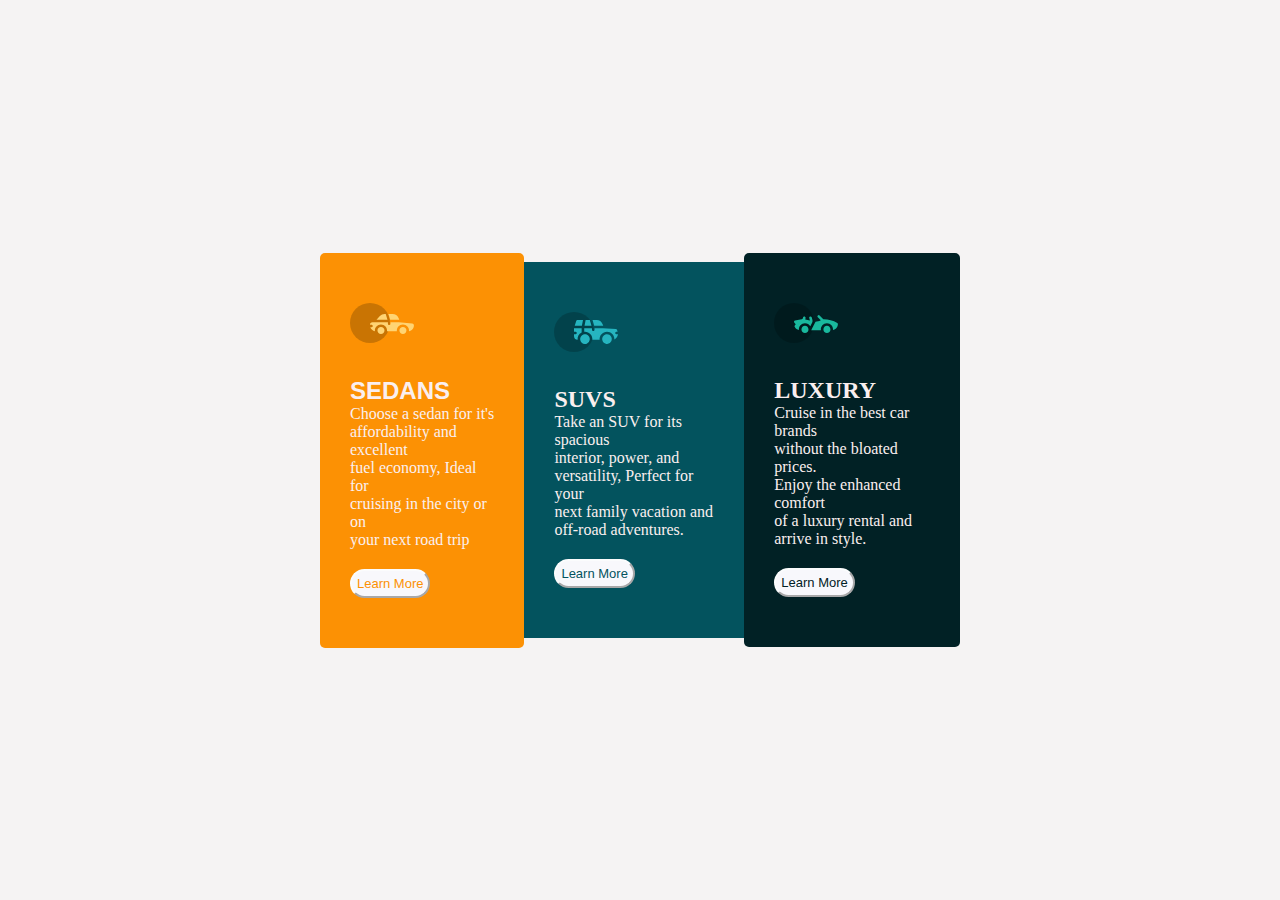
<file: index.html>
<!DOCTYPE html>
<html lang="en">
  <head>
    <meta charset="UTF-8" />
    <meta http-equiv="X-UA-Compatible" content="IE=edge" />
    <meta name="viewport" content="width=device-width, initial-scale=1.0" />
    <title>Flexbox</title>
    <link rel="stylesheet" href="mystyle.css" />
  </head>
  <body>
    <main>
      <div class="line1">
        <div class="icon">
          <svg width="64" height="40" xmlns="http://www.w3.org/2000/svg">
            <g fill="none" fill-rule="evenodd">
              <circle fill="#000" opacity=".201" cx="20" cy="20" r="20" />
              <path
                d="M52.936 24.11c1.942 0 3.517 1.542 3.517 3.445 0 1.903-1.575 3.445-3.517 3.445s-3.516-1.542-3.516-3.445c0-1.903 1.574-3.445 3.516-3.445zm-21.957 0c1.942 0 3.517 1.542 3.517 3.445 0 1.903-1.575 3.445-3.517 3.445s-3.516-1.542-3.516-3.445c0-1.903 1.574-3.445 3.516-3.445zm6.948-4.848v1.429c0 .716.61 1.293 1.348 1.259a1.295 1.295 0 001.225-1.295v-1.393h8.256l13.483 1.313c.956.093 1.676.881 1.676 1.814 0 2.89-2.126 5.303-4.926 5.819.397-3.557-2.458-6.62-6.053-6.62-3.646 0-6.504 3.14-6.039 6.723h-9.879c.466-3.588-2.397-6.722-6.039-6.722-3.595 0-6.45 3.062-6.052 6.62-2.14-.398-3.916-1.912-4.61-3.931h1.142c.731 0 1.32-.598 1.285-1.322-.033-.678-.629-1.2-1.322-1.2H20v-.251c0-1.274 1.066-2.243 2.306-2.243h15.62zM42.59 11c2.645 0 4.99 1.556 5.972 3.963l.726 1.779H40.17L38.413 11h4.178zm-6.865 0l1.758 5.741H26.505l3.357-3.654A6.502 6.502 0 0134.644 11h1.082z"
                fill="#FFD473"
                fill-rule="nonzero"
              />
            </g>
          </svg>
        </div>
        <h2>SEDANS</h2>
        <p>
          Choose a sedan for it's
          <br />
          affordability and excellent
          <br />
          fuel economy, Ideal for
          <br />
          cruising in the city or on
          <br />
          your next road trip
        </p>
        <button>Learn More</button>
      </div>

      <div class="line2">
        <div class="icon">
          <svg width="64" height="40" xmlns="http://www.w3.org/2000/svg">
            <g fill="none" fill-rule="evenodd">
              <circle fill="#000" opacity=".201" cx="20" cy="20" r="20" />
              <path
                d="M31.002 22.358c2.917 0 5.18 2.593 4.762 5.506a4.828 4.828 0 01-2.962 3.778 4.797 4.797 0 01-5.3-1.165c-1.188-1.26-1.235-2.613-1.263-2.613-.42-2.924 1.857-5.506 4.763-5.506zm22 0c3.457 0 5.798 3.567 4.41 6.744A4.816 4.816 0 0152.3 31.94a4.826 4.826 0 01-4.06-4.077c-.42-2.915 1.846-5.506 4.762-5.506zm-15.04-6.083v1.462a1.29 1.29 0 001.352 1.29c.693-.033 1.227-.631 1.227-1.326v-1.426h8.3l13.056.716a1.29 1.29 0 011.164.917c.27.895.446 1.477.563 1.87h-1.047c-.694 0-1.291.534-1.324 1.228a1.29 1.29 0 001.288 1.352h1.445c-.164 2.225-1.57 4.193-3.6 5.05.13-4.212-3.255-7.63-7.384-7.63-4.317 0-7.762 3.718-7.358 8.086h-7.285c.43-4.655-3.503-8.531-8.131-8.046v-3.543h7.734zm-10.312 0v4.308a7.4 7.4 0 00-4.006 7.274 3.874 3.874 0 01-3.642-3.864v-1.635h1.46a1.29 1.29 0 000-2.58h-1.461v-3.213l.003-.29h7.646zm14.986-8.196c2.65 0 5 1.592 5.984 4.055l.63 1.579a5.525 5.525 0 01-.065-.004l-.026-.002-.034-.002-.022-.002a4.178 4.178 0 00-.224-.006l-.098-.001h-.039l-.136-.001h-.052l-.326-.001H40.211L38.528 8.08zm-13.632 0l-1.122 5.616h-7.144l1.47-4.71a1.29 1.29 0 011.231-.906h5.565zm6.832 0l1.683 5.615h-7.007l1.121-5.615h4.203z"
                fill="#26B5C0"
                fill-rule="nonzero"
              />
            </g>
          </svg>
        </div>
        <h2>SUVS</h2>
        <p>
          Take an SUV for its spacious
          <br />
          interior, power, and
          <br />
          versatility, Perfect for your
          <br />
          next family vacation and
          <br />
          off-road adventures.
        </p>
        <button>Learn More</button>
      </div>

      <div class="line3">
        <div class="icon">
          <svg width="64" height="40" xmlns="http://www.w3.org/2000/svg">
            <g fill="none" fill-rule="evenodd">
              <circle fill="#000" opacity=".201" cx="20" cy="20" r="20" />
              <path
                d="M30.98 22.835c1.941 0 3.516 1.604 3.516 3.583 0 1.978-1.575 3.582-3.517 3.582s-3.516-1.604-3.516-3.582c0-1.979 1.574-3.583 3.516-3.583zm21.956 0c1.942 0 3.517 1.604 3.517 3.583 0 1.978-1.575 3.582-3.517 3.582s-3.516-1.604-3.516-3.582c0-1.979 1.574-3.583 3.516-3.583zm-9.143-10.45a1.27 1.27 0 011.819 0l3.715 3.784c4.444-.115 9.7 1.142 13.964 3.753.387.237.624.664.624 1.124 0 3.006-2.126 5.514-4.926 6.05.397-3.698-2.458-6.882-6.053-6.882-3.646 0-6.504 3.264-6.039 6.99h-9.669c.76-1.544.993-2.026 1.337-2.711l.082-.162c.421-.835 1.056-2.07 2.883-5.65 1.68-.023 3.47-.408 5.247-1.403l-2.984-3.04a1.328 1.328 0 010-1.854zm-7.68 1.064c.683-.2 1.395.202 1.592.898l.749 2.652a3.46 3.46 0 01-.247 2.51l-1.733 3.395-.216.424c-1.07-1.89-3.06-3.114-5.279-3.114-3.595 0-6.45 3.184-6.052 6.885-1.832-.347-3.414-1.537-4.278-3.276a1.331 1.331 0 01.117-1.376l.955-1.303-1.325-1.295c-.751-.735-.376-2.024.64-2.231l6.614-1.346.13-.026c.092-.019.145-.03.157-.031.314-.146 1.07-.591 1.07-1.506 0-.734.592-1.327 1.316-1.31.712.016 1.268.662 1.256 1.388a4.11 4.11 0 01-.348 1.611 22.69 22.69 0 014.7 1.146l-.7-2.473a1.314 1.314 0 01.882-1.622z"
                fill="#19B89D"
                fill-rule="nonzero"
              />
            </g>
          </svg>
        </div>
        <h2>LUXURY</h2>
        <p>
          Cruise in the best car brands
          <br />
          without the bloated prices.
          <br />
          Enjoy the enhanced comfort
          <br />
          of a luxury rental and
          <br />
          arrive in style.
        </p>
        <button>Learn More</button>
      </div>
    </main>
  </body>
</html>
</file>
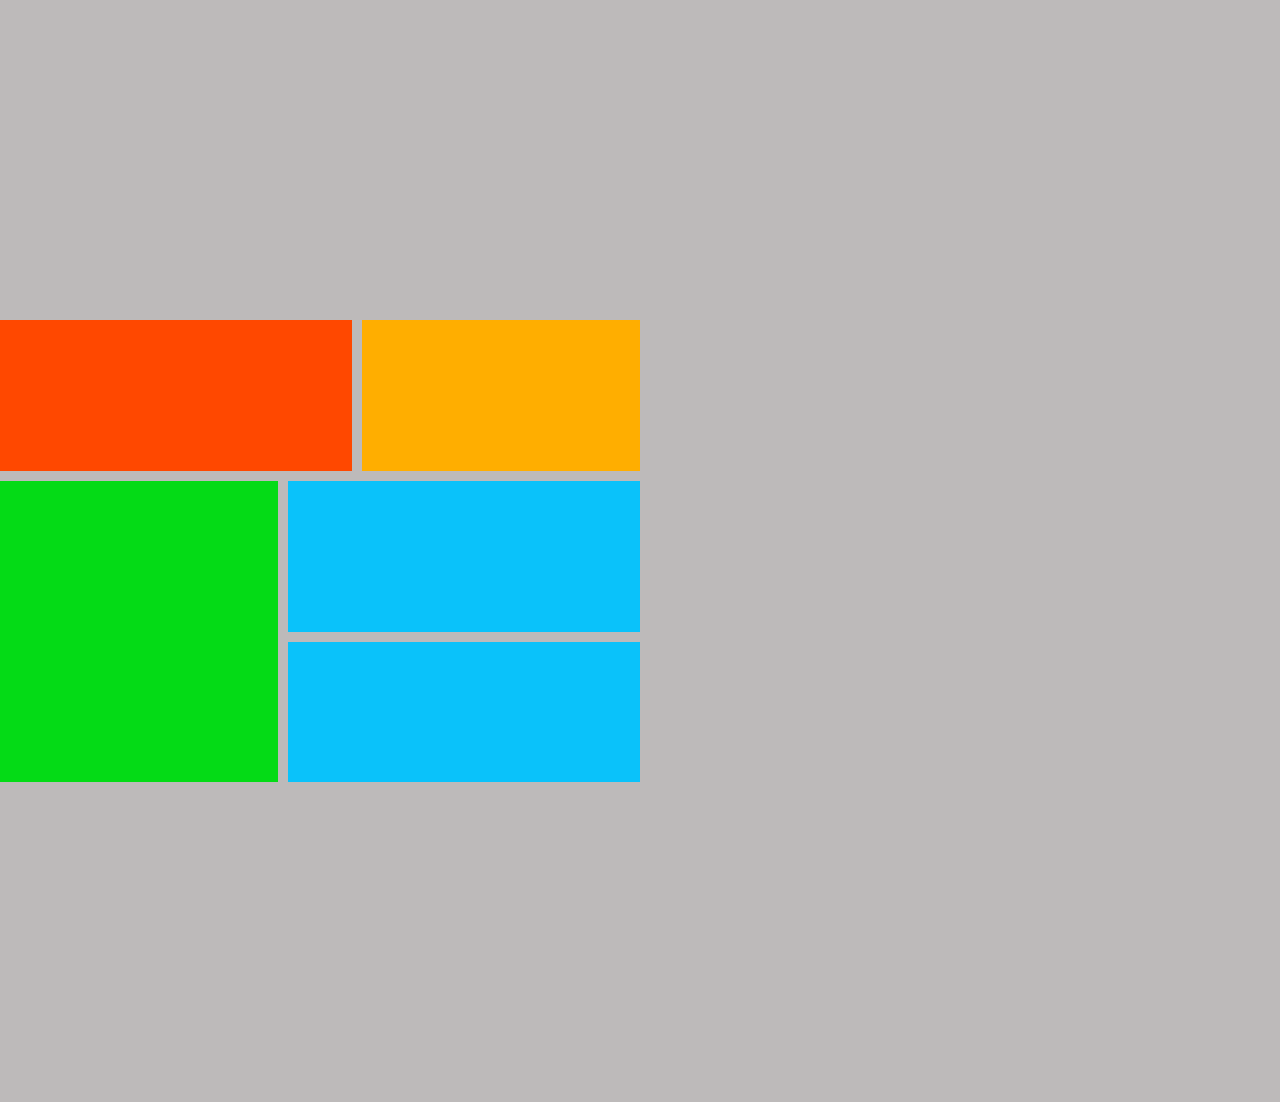
<file: grid.html>
<!DOCTYPE html>
<html lang="en">
  <head>
    <meta charset="UTF-8" />
    <meta http-equiv="X-UA-Compatible" content="IE=edge" />
    <meta name="viewport" content="width=device-width, initial-scale=1.0" />
    <title>Gridlayout</title>
    <link rel="stylesheet" href="grid.css" />
  </head>
  <body>
    <main>
      <div class="box-a"></div>
      <div class="box-b"></div>
      <div class="box-c"></div>
      <div class="box-d"></div>
      <div class="box-e"></div>
    </main>
  </body>
</html>
</file>
<file: mystyle.css>
*{
    margin: 0;
    padding: 0;
    box-sizing: border-box;
}
body{
    background-color: rgb(245, 243, 243);
}
main{
    width:50%;
    height:100vh;
    margin:auto;
    display: flex;
    justify-content: center;
    align-items: center;
}
.line1{
    background-color: rgb(252, 145, 4);
    padding-top: 50px;
    padding-bottom: 50px;
    padding-right: 30px;
    padding-left: 30px;
    border-radius: 5px;
    font-family:Georgia, 'Times New Roman', Times, serif;
    font-size: medium;
    color: rgb(250, 239, 239);
}
.line2 {
    background-color: rgb(3, 83, 94);
    padding-top: 50px;
    padding-bottom: 50px;
    padding-right: 30px;
    padding-left: 30px;
    font-family: Georgia, 'Times New Roman', Times, serif;
    font-size: medium;
    color: rgb(250, 239, 239);
}
.line3 {
    background-color: rgb(1, 33, 37);
    padding-top: 50px;
    padding-bottom: 50px;
    padding-right: 30px;
    padding-left: 30px;
    border-radius: 5px;
    font-family: Georgia, 'Times New Roman', Times, serif;
    font-size: medium;
    color: rgb(250, 239, 239);
}
.line3 button{
   border-radius: 20px;
   border-color: rgb(251, 252, 253);
   background-color: rgb(248, 248, 252);
   padding: 5px;
   text-align: center;
   font-size: small;
   margin-top: 20px;
   color: rgb(1, 33, 37);
   cursor: pointer;
   
}

.line2 button {
    border-radius: 20px;
    border-color: rgb(251, 252, 253);
    background-color: rgb(248, 248, 252);
    padding: 5px;
    text-align: center;
    font-size: small;
    margin-top: 20px;
    color: rgb(3, 83, 94);
    cursor: pointer;

}
.line1 button {
    border-radius: 20px;
    border-color: rgb(251, 252, 253);
    background-color: rgb(248, 248, 252);
    padding: 5px;
    text-align: center;
    font-size: small;
    margin-top: 20px;
    color: rgb(252, 145, 4);
    cursor: pointer;

}
.icon{
    margin-bottom: 30px;
}
.line1 h2{
    font-family: 'Lucida Sans', 'Lucida Sans Regular', 'Lucida Grande', 'Lucida Sans Unicode', Geneva, Verdana, sans-serif;
    
}
.line1 button:hover {
    background:border-box;
    color: white;
}
.line2 button:hover {
    background: border-box;
    color: white;
}
.line3 button:hover {
    background: border-box;
    color: white;
}
</file>
<file: grid.css>
*{
    margin: 0;
    padding: 0;
    /* box-sizing: border-box; */
}
body{
    background-color: rgb(189, 186, 186);
    place-items: center;
    height: vh;
    width: 50%;

    
}
main{
        display: grid;
        grid-template-areas:
        
        'a a a b b'
        'c c d d d'
        'c c e e e'
        ;
        gap: 10px;
        width: 100%;
        margin: 50%;
       
       
           


 }
    main div{
        padding: 2cm;
    }
   
.box-a {
    background-color: rgb(255, 72, 0);
    /* padding: 70px; */
    grid-area: a;
}
.box-b {
    background-color: rgb(255, 174, 0);
    /* padding: 70px; */
    grid-area: b;
}
.box-c {
    background-color: rgb(4, 219, 22);
    /* padding: 70px; */
    grid-area: c;
}
.box-d{
    background-color: rgb(10, 194, 250);
    /* padding: 70px; */
    grid-area: d;
}
.box-e {
    background-color: rgb(10, 194, 250);
    padding: 70px;
    grid-area: e;
}
</file>
